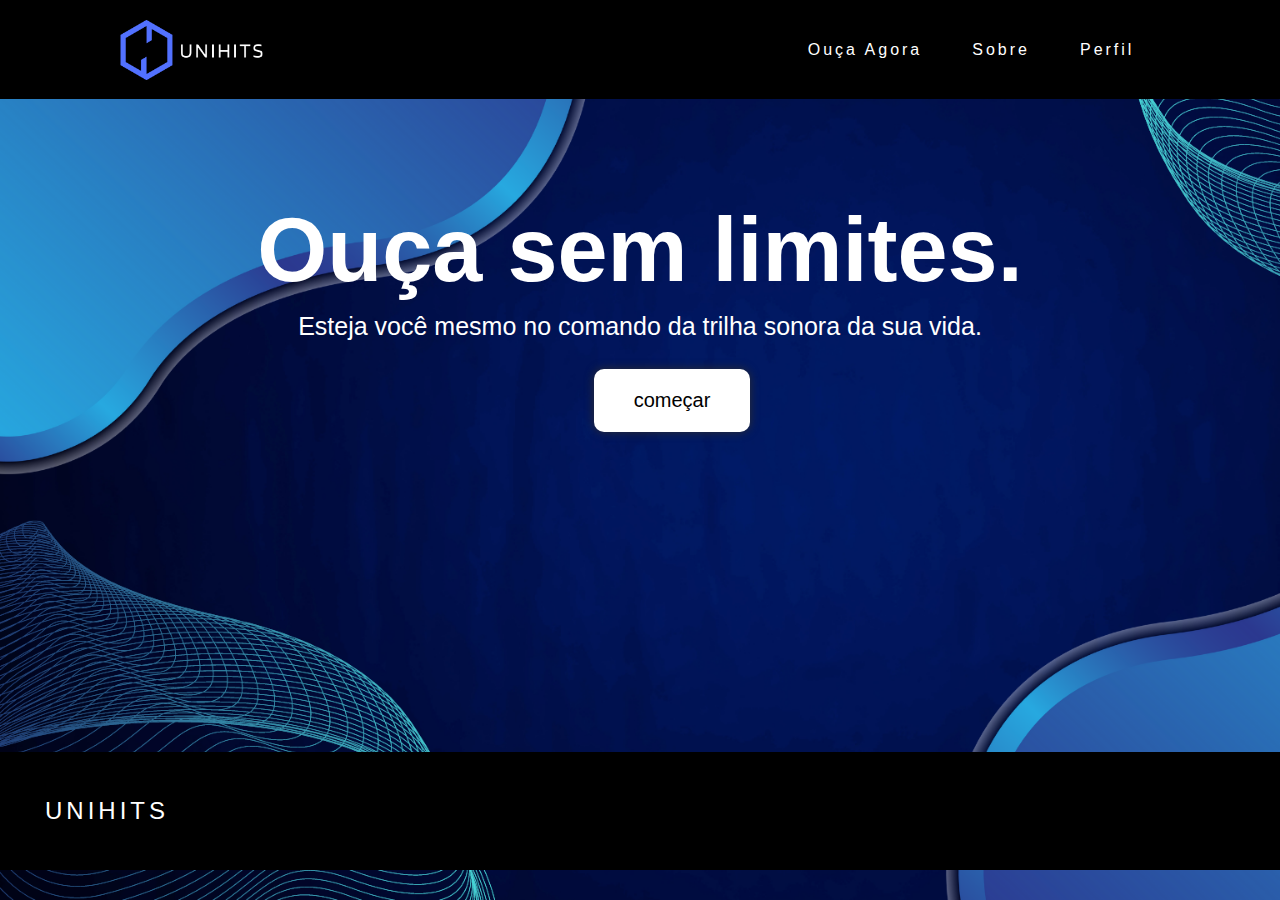
<file: index.html>
<!DOCTYPE html>
<html lang="pt-br">
    <head>
        <meta charset="utf-8">
        <title>UniHits</title>
        <link rel="stylesheet" href="css/index.css">
        <link rel="icon" href="images/logo2.png">
    </head>
    <body>
       <header>            
          <nav id="name">
        <img class="logoimg" width="150px" height="150px" src="images/UNIHITS (5).png">
            <a class="logo" href="index.html"></a>
             <ul class ="nav-list">
                <li> <a href=ouca.html>Ouça Agora</a></li>
                <li> <a href=sobre.html>Sobre</a></li>
                <li><a href=login.html>Perfil</a></li>
            </ul>
      </nav>
      </header>
          <div id="topo">
           <h1>Ouça sem limites.</h1>
           <p>Esteja você mesmo no comando da trilha sonora da sua vida.</p> <br>
           <div class="botao">
                  <button class="fonte-botao" <a href="ouca.html">começar</a></button>
            </div>
        </div>
               <div id="final">
                   <div id="logo-final">
                <a class="logo" href="index.html">UniHits</a>
               </div>
                  </div>
               </div>

    </body>
</html>
</file>
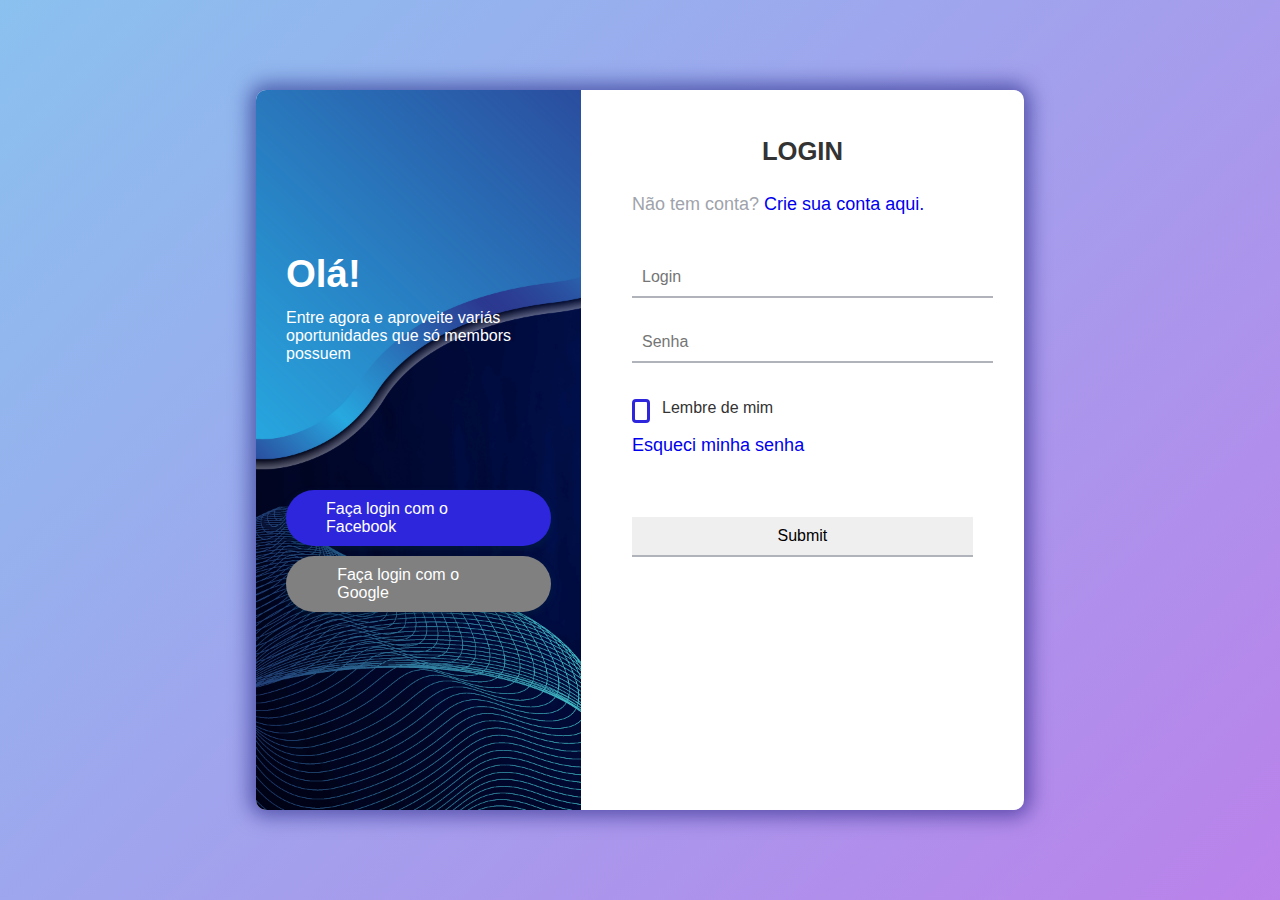
<file: login.html>
<!DOCTYPE html>
<html lang="pt-br">
<head>
  <meta charset="UTF-8">
  <meta http-equiv="X-UA-Compatible" content="IE=edge">
  <meta name="viewport" content="width=device-width, initial-scale=1.0">
  <link rel="stylesheet" href="css/style.css">
  <link rel="icon" href="images/logo2.png">
  <title>Login</title>
</head>
<body>
 <div class="box-form">
  <div class="left">
     <div class="overlay">
         <h1>Olá!</h1>
         <p>Entre agora e aproveite variás oportunidades que só membors possuem </p>
         <div class="button">
          <a href="#" class="Facebook">Faça login com o Facebook</a>
          <a href="#" class="Google">Faça  login com o Google</a>
         </div>
     </div>
  </div>
    <div class="right">
      <h5>LOGIN</h5>
      <p>Não tem conta? <a href="novaconta.html">Crie sua conta aqui.</a></p>
      <div class="input">
        <input type="text" placeholder="Login" id="login">
        <input type="password" placeholder="Senha" id="senha">
      </div>
      <br><br>
      <div class="remember-me">
        <label>
          <input type="checkbox" name="remember-me" checked >
          <span class="text-checkbox">Lembre de mim</span>
        </label>
        <p> <a href="#">Esqueci minha senha</a></p>
      </div>
      <br>
      <input class="submit" type="submit" onclick="logar(); return false">
    </div>
 </div>

 <script>

  function logar(){

      var login = document.getElementById('login').value;
      var senha = document.getElementById('senha').value;

      if(login == "admin" && senha == "admin"){
          alert('Sucesso');
          location.href = "index.html";
      }else{
          alert('Usuario ou senha incorretos');
      }

  }

</script>

</body>
</html>
</file>
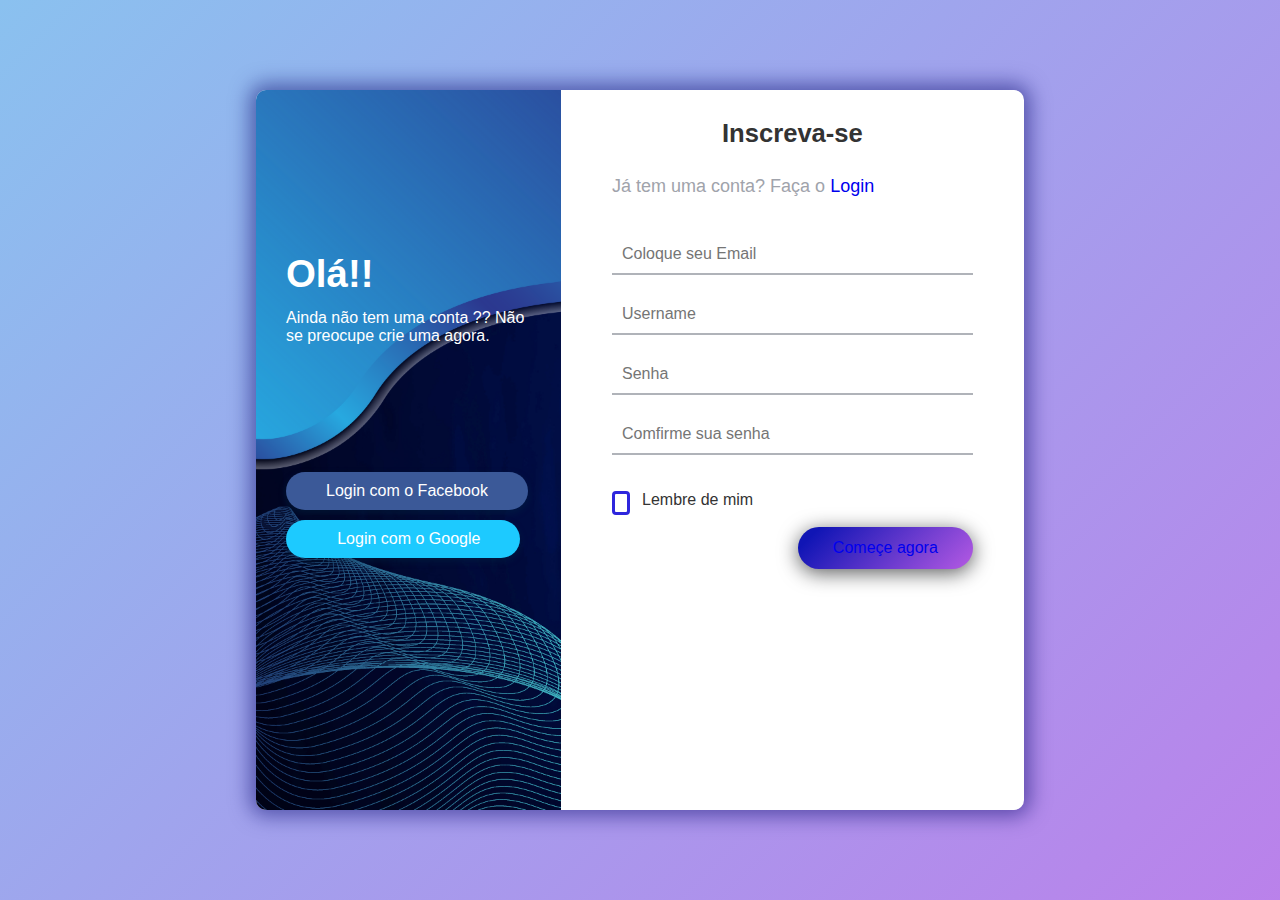
<file: novaconta.html>
<!DOCTYPE html>
<html lang="pt-br">
<head>
  <meta charset="UTF-8">
  <meta http-equiv="X-UA-Compatible" content="IE=edge">
  <meta name="viewport" content="width=device-width, initial-scale=1.0">
  <link rel="stylesheet" href="css/newconta.css">
  <title>Criar conta</title>
</head>
</head>
<body>
<!-- partial:index.partial.html -->
<div class="box-form">
	<div class="left">
		<div class="overlay">
		<h1>Olá!!</h1>
		<p>Ainda não tem uma conta ?? Não se preocupe 
      crie uma agora.
    </p>
		<div class="buttn">			
			<a href="#" class="facebook"><i class="fa fa-facebook" aria-hidden="true"></i> Login com o Facebook</a>
			<a href="#"><i class="fa fa-twitter" aria-hidden="true"></i> Login com o Google </a>
		</div>
		</div>
	</div>
	
	
		<div class="right">
		<h5>Inscreva-se</h5>
		<p>Já tem uma conta? Faça o  <a href="login.html">Login</a></p>
		<div class="inputs">
		    <input type="email" placeholder="Coloque seu Email">
			<input type="text" placeholder="Username">
			<br>
			<input type="password" placeholder="Senha">
			<input type="password" placeholder="Comfirme sua senha">
		</div>
			
			<br><br>
			
		<div class="remember-me--forget-password">
				<!-- Angular -->
	<label>
		<input type="checkbox" name="item" checked/>
		<span class="text-checkbox">Lembre de mim</span>
	</label>
			
		</div>
			
			<br>
			<button><a href="ouca.html">Começe agora</a></button>
	</div>
	
</div>
<!-- partial -->
  
</body>
</html>
</body>
</html>
</file>
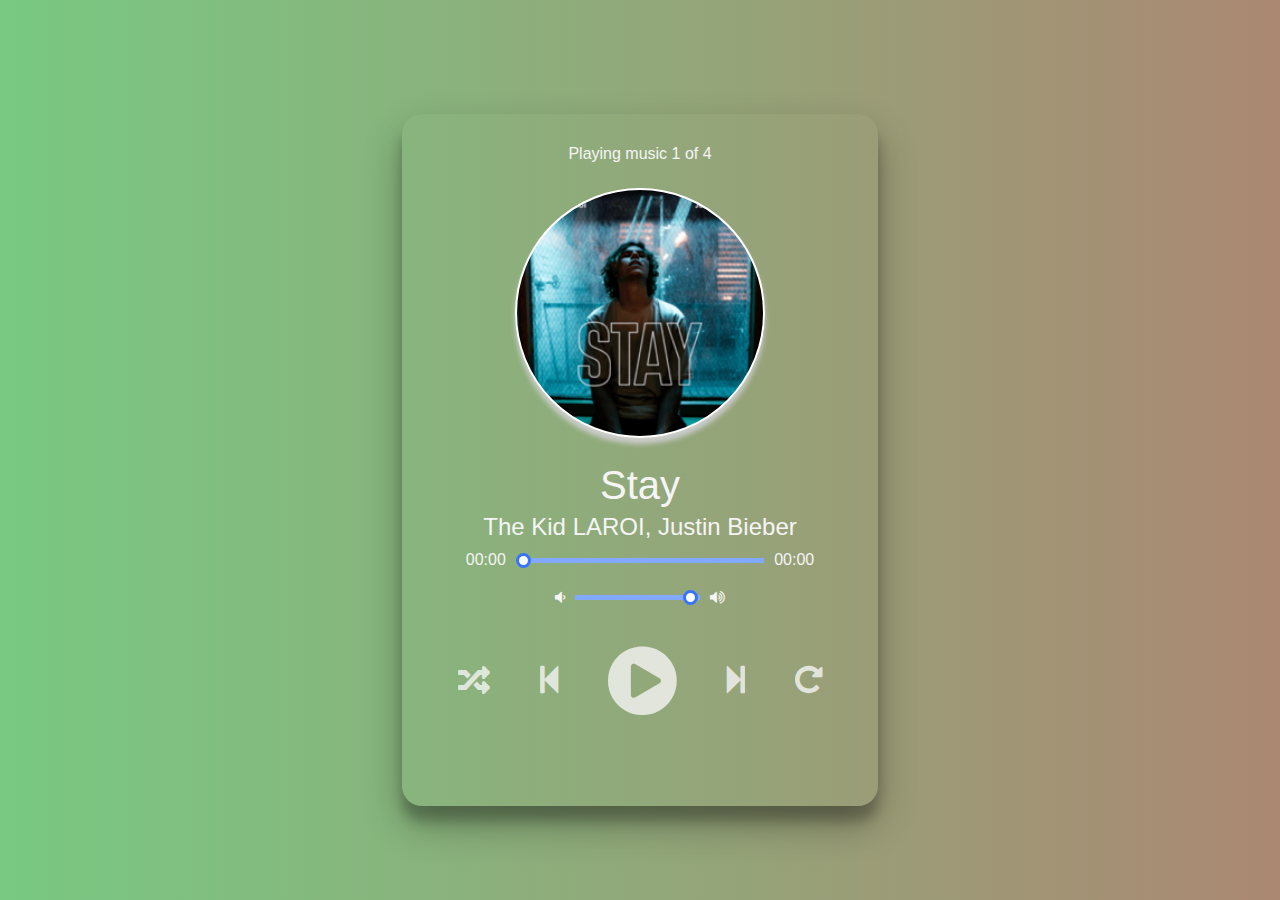
<file: ouca.html>
<!DOCTYPE html>
<html lang="pt-br">
<head>
    <meta charset="UTF-8">
    <meta http-equiv="X-UA-Compatible" content="IE=edge">
    <meta name="viewport" content="width=device-width, initial-scale=1.0">
    <title>Music Player</title>
    <link rel="icon" href="images/logo2.png">
    <link rel="stylesheet" href="css/ouca.css">
    <script src="js/script.js" defer></script>  
    <link rel="stylesheet" href="https://cdnjs.cloudflare.com/ajax/libs/font-awesome/5.13.0/css/all.min.css">
    <link rel="stylesheet" href="https://cdnjs.cloudflare.com/ajax/libs/font-awesome/4.7.0/css/font-awesome.min.css">
</head>
<body>
   <div class="player">
       <div class="wrapper">
           <div class="details">
               <div class="now-playing">PLAYING x OF y</div>
               <div class="track-art"></div>
               <div class="track-name">Track Name</div>
               <div class="track-artist">Track Artist</div>
           </div>

           <div class="slider_container">
               <div class="current-time">00:00</div>
                <input type="range" min="1" max="100" value="0" class="seek_slider" onchange="seekTo()">
                <div class="total-duration">00:00</div>
           </div>

           <div class="slider_container">
               <i class="fa fa-volume-down"></i>
                <input type="range" min="1" max="100" value="99" class="volume_slider" onchange="setVolume()">
                <i class="fa fa-volume-up"></i>
           </div>

           <div class="buttons">
               <div class="random-track" onclick="randomTrack()">
                   <i class="fas fa-random fa-2x" title="random"></i>
               </div>
               <div class="prev-track" onclick="prevTrack()">
                    <i class="fa fa-step-backward fa-2x"></i>
                </div>
                <div class="playpause-track" onclick="playpauseTrack()">
                    <i class="fa fa-play-circle fa-5x"></i>
                </div>
                <div class="next-track" onclick="nextTrack()">
                    <i class="fa fa-step-forward fa-2x"></i>
                </div>
                <div class="repeat-track" onclick="repeatTrack()">
                    <i class="fa fa-repeat fa-2x" title="repeat"></i>
                </div>
           </div>

            <div id="wave">
                <span class="stroke"></span>
                <span class="stroke"></span>
                <span class="stroke"></span>
                <span class="stroke"></span>
                <span class="stroke"></span>
                <span class="stroke"></span>
                <span class="stroke"></span>
            </div>  
       </div>
   </div>
</body>
</html>
</file>
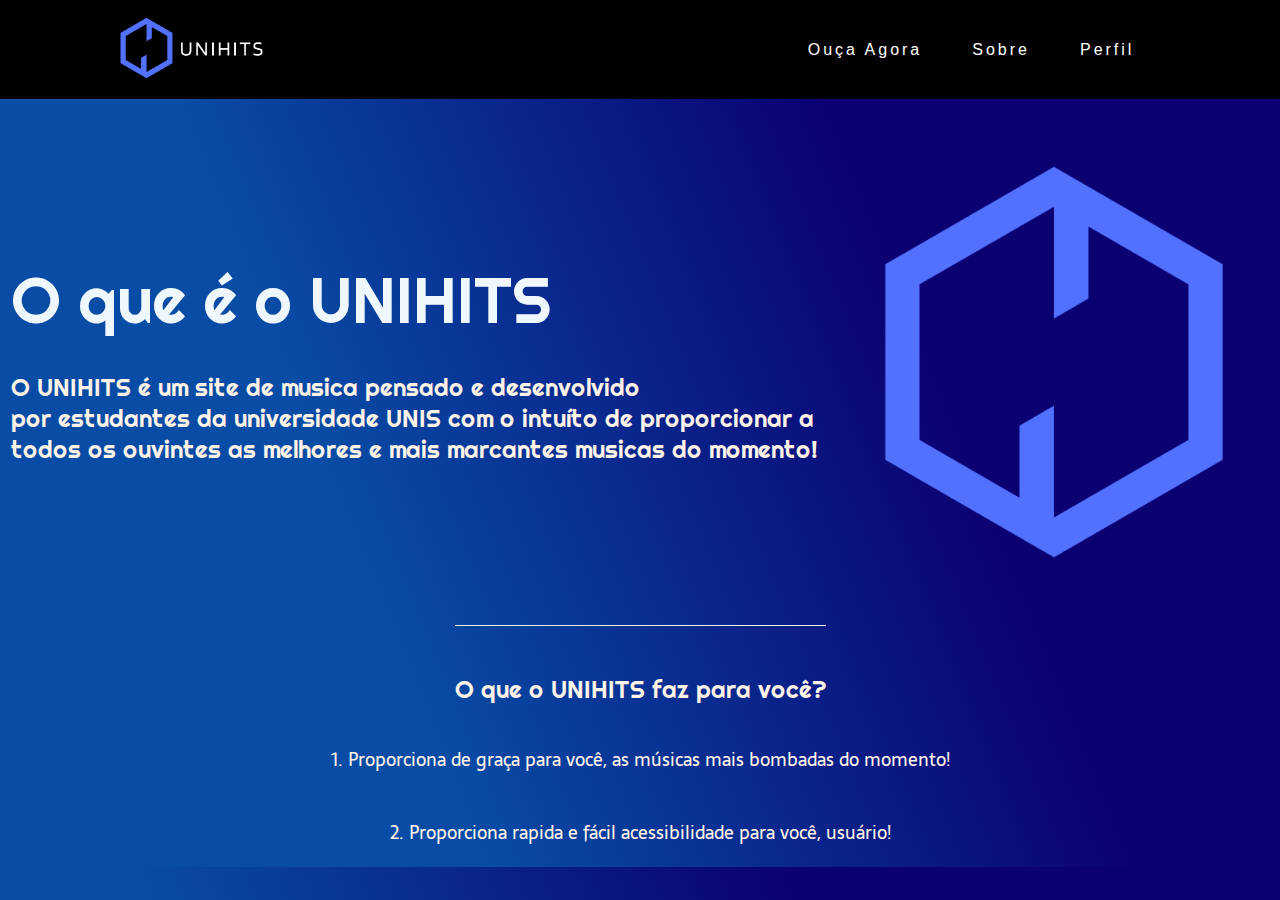
<file: sobre.html>
<!DOCTYPE html>
<html lang="pt-br">
<head>
    <meta charset="UTF-8">
    <meta http-equiv="X-UA-Compatible" content="IE=edge">
    <meta name="viewport" content="width=device-width, initial-scale=1.0">
    <link rel="stylesheet" href="css/sobre.css">
    <title>Sobre</title>
</head>
<body>
    <header>
        <nav id="name">
            <a href="index.html"> <img class="logoimg" width="150px" height="150px" src="images/UNIHITS (5).png"></a>
          <a class="logo" href="index.html"></a>
           <ul class ="nav-list">
              <li> <a href=ouca.html>Ouça Agora</a></li>
              <li> <a href=sobre.html>Sobre</a></li>
              <li><a href=login.html>Perfil</a></li>
          </ul>
    </nav>
    </header>
    <main class="conteudo">
        <section class="conteudo-principal">
            <div class="conteudo-principal-texto">
                <h1 class="conteudo-principal-texto-titulo"> O que é o UNIHITS</h1>
                <h2 class="conteudo-principal-texto-subtitulo">O UNIHITS é um site de musica pensado e desenvolvido
                    <br>por estudantes da universidade UNIS com o intuíto de proporcionar
                    a <br>todos os ouvintes as melhores e mais marcantes musicas do momento!</h2>
            </div>
            <img class="conteudo-principal-imagem" src="images/logo2.png" alt="Logo-de-fundo">
        </section>

        <section class="conteudo-secundario">
            <h3 class="conteudo-secundario-titulo">O que o UNIHITS faz para você?</h3>
            <p class="conteudo-secundario-subtitulo">1. Proporciona de <strong>graça</strong> para você, as músicas mais bombadas do momento!</p>
            <p class="conteudo-secundario-subtitulo">2. Proporciona <strong> rapida e fácil</strong> acessibilidade para você, usuário!</p>
        </section>
    </main>
</body>
</html>
</file>
<file: css/index.css>
* {
    margin: 0;
    padding: 0;
}
 a {
     color: #fff;
     text-decoration: none;
     transition: 0.3s;
 }
 a:hover {
     opacity: 10;
 }
 .logo {
     font-size: 24px;
     text-transform: uppercase;
     letter-spacing: 4px;
 }
 .logoimg {
     padding: 0;
     margin: 0;
 }
 #topo {
     text-align: center;
     padding-top: 100px;
     font-family: -apple-system, BlinkMacSystemFont, 'Segoe UI', Roboto, Oxygen, Ubuntu, Cantarell, 'Open Sans', 'Helvetica Neue', sans-serif;
     
 }
 nav {
     display: flex;
     justify-content: space-around;
     align-items: center;
     font-family: -apple-system, BlinkMacSystemFont, 'Segoe UI', Roboto, Oxygen, Ubuntu, Cantarell, 'Open Sans', 'Helvetica Neue', sans-serif;
     background: black;
     height: 11vh;
 }
  .nav-list {
      list-style: none;
      display: flex;
      padding: 30px;
  }
   .nav-list li {
       letter-spacing: 3px;
       margin-left: 50px;
       box-shadow: #363691;
       cursor: pointer;
  } 
  .nav-list li:last-child a  {
    padding: px;
    background-color: black;
  }
  .nav-list li a:hover{
      color: #363691;
  }
  
  h1 {
      color: #fff;
      font-size: 90px;
  }
  p {
      color: #fff;
      font-size: 25px;
      margin: 10px;
  }
  .botao {
      text-align: 0 ;
      margin-top: 0 ;
      padding-left: 5%;
  }
  button {
      background-color:#ffffff;
      padding: 20px 40px;
      font-size: 20px;
      border: none;
      border-radius: 10px;
      cursor: pointer;
      box-shadow: 0 0 10px 0 rgb(45, 45, 46);
      align-items: center;
  }

  .fonte-botao {
    color: #000000;
  }
  @keyframes anima{
      0%{
          transform: scale(1);
      }
    100%{
        transform: scale(1.05);
    }
  }

  button:hover {
      animation-name: anima;
      animation-duration: 0.5s;
      animation-timing-function: ease-in-out;
      animation-iteration-count: infinite;
      animation-direction: alternate;
      background-color: #351474;
      color: #ffffff;
      transition: 00.3s;
  }
   h2{
       text-align: center;
       font-size: 50px;
       margin: 15px;
       font-family: -apple-system, BlinkMacSystemFont, 'Segoe UI', Roboto,
        Oxygen, Ubuntu, Cantarell, 'Open Sans', 'Helvetica Neue', sans-serif;
   }
   .reason {
    list-style: none;
    display: flex;
    padding: 30px;
    margin: 0px;
    text-align: center;
   }
   .reason li {
       font-size: 20px;
       margin: 40px;
      letter-spacing: 3px;
      text-align: center;
      margin-left: 200px;
      padding: 0px;
      font-family: -apple-system, BlinkMacSystemFont, 'Segoe UI', Roboto,
       Oxygen, Ubuntu, Cantarell, 'Open Sans', 'Helvetica Neue', sans-serif;
   } 
   #final {
       background-color: #000000;
       text-transform: uppercase;
       padding: 40px;
       margin-top: 320px;
       font-family: -apple-system, BlinkMacSystemFont, 'Segoe UI', Roboto, 
       Oxygen, Ubuntu, Cantarell, 'Open Sans', 'Helvetica Neue', sans-serif;
       height: -5px;
       text-align:justify;
   } 
   #logo-final{
       color: #fff;
       font-size: 4px;
       margin: 5px;
       background-color: black;
   }
   body {
       height: 100vh;
       background-image : url('../images/6.png');
       background-size: cover;
   }

   ::-webkit-scrollbar {
    width: 12px;
   }

   ::-webkit-scrollbar-thumb {
       background: #23232e;
       border-radius: 6px;
    }

    ::-webkit-scrollbar-thumb:hover {
        background: #363691;
    }
</file>
<file: css/style.css>
body {
    background-image: linear-gradient(135deg, #8ac1ef, #ca6ce9, #8ac1ee, #e93356);
	animation:gradient 10s ease infinite;
	background-size: 400% 400%;
    font-family: "Open Sans", sans-serif;
    color: #333333;
}

@keyframes gradient{
	0%{
		background-position:0% 50%;
	}
	50%{
		background-position:100% 50%;
	}
	100%{
		background-position:0% 50%;
	}
}


.box-form {
    margin: 10vh auto;
    width: 60vw;
    background: #FFFFFF;
    border-radius: 10px;
    overflow: hidden;
    display: flex;
    flex: 1 1 100%;
    align-items: stretch;
    justify-content: space-between;
    box-shadow: 0 0 20px 6px #090b6f85;
    height: 80vh;
}
a{
	text-decoration:none;
}

@media (max-width: 980px) {
  .box-form {
    flex-flow: wrap;
    text-align: center;
    align-content: center;
    align-items: center;
	height: auto;
  }
}

.box-form div {
  height: auto;
}


.box-form .left {
    color: #FFFFFF;
    background-size: cover;
    background-repeat: no-repeat;
       background-image : url('../images/6.png');
    overflow: hidden;
}
.box-form .left .overlay {
  padding: 30px;
  width: 100%;
  height: 100%;
  overflow: hidden;
  box-sizing: border-box;
}
.box-form .left .overlay h1 {
  font-size: 3vmax;
  line-height: 1;
  font-weight: 900;
  margin-top: 15vh;
  margin-bottom: 0vh;
}
.box-form .left .overlay .button  {
  margin-top: 13vh;
 
}
.box-form .left .overlay .button a {
    background: #2e26dd;
    color: #FFFFFF;
    margin-top: 10px;
    padding: 10px 40px;
    border-radius: 100px;
    display: inline-block;
    box-shadow: 0 3px 6px 1px #042d4657;
}

.box-form .left .overlay .button a:last-child {
    background: gray;
    margin-left: 0vw;
	padding-left: 4vw;
}

.box-form .right {
    padding-left: 4vw;
    overflow: hidden;
    width: 50vw;
    height: 100vh;
    padding-right: 4vw;
    padding-top: 2vh;
}
@media (max-width: 980px) {
  .box-form .right {
    width: 50vw;
	height: 50vh;
  }
}

.box-form .right h5 {
    font-size: 2vmax;
    line-height: 0;
	text-align: center;
}
.box-form .right p {
    font-size: 2vh;
    color:#a0a3ab;
}
.box-form .right .inputs {
  overflow: hidden;
}
.box-form .right input {
  width: 100%;
  padding: 10px;
  margin-top: 25px;
  font-size: 16px;
  border: none;
  outline: none;
  border-bottom: 2px solid #B0B3B9;
}
.box-form .right .remember-me--forget-password {
  display: flex;
  justify-content: space-between;
  align-items: center;
}
.box-form .right .remember-me--forget-password input {
  margin: 0;
  margin-right: 7px;
  width: auto;
}
label {
  display: block;
  position: relative;
  margin-left: 30px;
}

label::before {
    content: ' \f00c';
    position: absolute;
    font-family: FontAwesome;
    background: transparent;
    border: 3px solid #2e26dd;
    border-radius: 4px;
    color: transparent;
    left: -30px;
    transition: all 0.2s linear;
}
label:hover::before {
    font-family: FontAwesome;
    content: ' \f00c';
    color: #fff;
    cursor: pointer;
    background: #8534dd;
}
label span.text-checkbox {
  display: inline-block;
  height: auto;
  position: relative;
  cursor: pointer;
  transition: all 0.9s linear;
}

label input[type="checkbox"] {
  display: none;
}
.box-form .right button {
    float: right;
    color: #fff;
    font-size: 16px;
    padding: 12px 35px;
    border-radius: 50px;
    display: inline-block;
    border: 0;
    outline: 0;
    box-shadow: 0px 4px 20px 0px #050608a6;
}
</file>
<file: css/newconta.css>
body {
  background-image: linear-gradient(135deg, #8ac1ef, #ca6ce9, #8ac1ee, #e93356);
animation: gradient 10s ease infinite;
background-size: 400% 400%;
 
  font-family: "Open Sans", sans-serif;
  color: #333333;
}
@keyframes gradient {
  0% {
      background-position: 0% 50%;
  }
  50% {
      background-position: 100% 50%;
  }
  100% {
      background-position: 0% 50%;
  }
}
.box-form {
  margin: 10vh auto;
  width: 60vw;
  background: #FFFFFF;
  border-radius: 10px;
  overflow: hidden;
  display: flex;
  flex: 1 1 100%;
  align-items: stretch;
  justify-content: space-between;
  box-shadow: 0 0 20px 6px #090b6f85;
  height: 80vh;
}
a{
text-decoration:none;
}

@media (max-width: 980px) {
.box-form {
  flex-flow: wrap;
  text-align: center;
  align-content: center;
  align-items: center;
height: auto;
}
}

.box-form div {
height: auto;
}


.box-form .left {
  color: #FFFFFF;
  background-size: cover;
  background-repeat: no-repeat;
   background-image : url('../images/6.png');
  overflow: hidden;
}
.box-form .left .overlay {
padding: 30px;
width: 100%;
height: 100%;
overflow: hidden;
box-sizing: border-box;
}
.box-form .left .overlay h1 {
font-size: 3vmax;
line-height: 1;
font-weight: 900;
margin-top: 15vh;
margin-bottom: 0vh;
}
.box-form .left .overlay .buttn  {
margin-top: 13vh;

}
.box-form .left .overlay .buttn a {
  background: #3b5998;
  color: #FFFFFF;
  margin-top: 10px;
  padding: 10px 40px;
  border-radius: 100px;
  display: inline-block;
  box-shadow: 0 3px 6px 1px #042d4657;
}

.box-form .left .overlay .buttn a:last-child {
  background: #1dcaff;
  margin-left: 0vw;
padding-left: 4vw;
}

.box-form .right {
  padding-left: 4vw;
  overflow: hidden;
  width: 50vw;
  height: 100vh;
  padding-right: 4vw;
  padding-top: 0vh;
}
@media (max-width: 980px) {
.box-form .right {
  width: 50vw;
height: 50vh;
}
}

.box-form .right h5 {
  font-size: 2vmax;
  line-height: 0;
text-align: center;
}
.box-form .right p {
  font-size: 2vh;
  color:#a0a3ab;
}
.box-form .right .inputs {
overflow: hidden;
}
.box-form .right input {
width: 100%;
padding: 10px;
margin-top: 20px;
font-size: 16px;
border: none;
outline: none;
border-bottom: 2px solid #B0B3B9;
}
.box-form .right .remember-me--forget-password {
display: flex;
justify-content: space-between;
align-items: center;

}
.box-form .right .remember-me--forget-password input {
margin: 0;
margin-right: 7px;
width: auto;
}
label {
display: block;
position: relative;
margin-left: 30px;
}

label::before {
  content: ' \f00c';
  position: absolute;
  font-family: FontAwesome;
  background: transparent;
  border: 3px solid #2e26dd;
  border-radius: 4px;
  color: transparent;
  left: -30px;
  transition: all 0.2s linear;
}
label:hover::before {
  font-family: FontAwesome;
  content: ' \f00c';
  color: #fff;
  cursor: pointer;
  background: #8534dd;
}
label span.text-checkbox {
display: inline-block;
height: auto;
position: relative;
cursor: pointer;
transition: all 0.9s linear;
}

label input[type="checkbox"] {
display: none;
}
.box-form .right button {
  float: right;
  color: #fff;
  font-size: 16px;
  padding: 12px 35px;
  border-radius: 50px;
  display: inline-block;
  border: 0;
  outline: 0;
  box-shadow: 0px 4px 20px 0px #050608a6;
  background-image: linear-gradient(135deg, #1015b5 10%, #b55ae3 100%);
}
</file>
<file: css/ouca.css>
* {
    margin: 0;
    padding: 0;
    box-sizing: border-box;
    text-decoration: none;
}

a {
    color: #fff;
    text-decoration: none;
    transition: 0.3s;
}
a:hover {
    opacity: 10;
}
.logo {
    font-size: 24px;
    text-transform: uppercase;
    letter-spacing: 4px;
}
.logoimg {
    padding: 0;
    margin: 0;
}
#topo {
    text-align: center;
    padding-top: 100px;
    font-family: -apple-system, BlinkMacSystemFont, 'Segoe UI', Roboto, Oxygen, Ubuntu, Cantarell, 'Open Sans', 'Helvetica Neue', sans-serif;
    
}
nav {
    display: flex;
    justify-content: space-around;
    align-items: center;
    font-family: -apple-system, BlinkMacSystemFont, 'Segoe UI', Roboto, Oxygen, Ubuntu, Cantarell, 'Open Sans', 'Helvetica Neue', sans-serif;
    background: black;
    height: 11vh;
}
 .nav-list {
     list-style: none;
     display: flex;
     padding: 30px;
 }
  .nav-list li {
      letter-spacing: 3px;
      margin-left: 50px;
      box-shadow: #363691;
      cursor: pointer;
 } 
 .nav-list li:last-child a  {
   padding: px;
   background-color: black;
 }
 .nav-list li a:hover{
     color: #363691;
 }

body{
    font-family: Arial, Helvetica, sans-serif;
    color: whitesmoke;
}

.player{
    margin-top: 100px;
    height: 80vh;
    display: flex;
    align-items: center;
    flex-direction: column;
    justify-content: center;
}
.wrapper{
    max-width: fit-content;
    border: 1px solid transparent;
    padding: 30px;
    border-radius: 20px;
    box-shadow: rgba(0, 0, 0, 0.3) 0px 19px 38px, rgba(0, 0, 0, 0.22) 0px 15px 12px;
}
.details{
    display: flex;
    align-items: center;
    flex-direction: column;
    justify-content: center;
}
.track-art{
    margin: 25px;
    height: 250px;
    width: 250px;
    border: 2px solid #fff;
    background-size: cover;
    background-position: center;
    border-radius: 50%;
    -moz-box-shadow: 0px 6px 5px #ccc;
    -webkit-box-shadow:0px 6px 5px #ccc;
    box-shadow: 0px 6px 5px #ccc;
    -moz-border-radius:190px;
    -webkit-border-radius:190px;
    border-radius: 190px;
}
.now-playing{
    font-size: 1rem;
}
.track-name{
    font-size: 2.5rem;
}
.track-artist{
    margin-top: 5px;
    font-size: 1.5rem;
}
.buttons{
    display: flex;
    flex-direction: row;
    align-items: center;
    margin-bottom: 30px;
}
.active{
    color: black;
}
.repeat-track,
.random-track,
.playpause-track,
.prev-track,
.next-track{
    padding: 25px;
    opacity: 0.8;
    transition: opacity .2s;
}
.repeat-track:hover,
.random-track:hover,
.playpause-track:hover,
.prev-track:hover,
.next-track:hover{
    opacity: 1.0;
}
.slider_container{
    display: flex;
    justify-content: center;
    align-items: center;
}
.seek_slider,
.volume_slider{
    -webkit-appearance: none;
    -moz-appearance: none;
    appearance: none;
    height: 5px;
    background: #83a9ff;
    -webkit-transition: .2s;
    transition: opacity .2s;
}
.seek_slider::-webkit-slider-thumb,
.volume_slider::-webkit-slider-thumb{
    -webkit-appearance: none;
    -moz-appearance: none;
    appearance: none;
    width: 15px;
    height: 15px;
    background: white;
    border: 3px solid #3774ff;
    cursor: pointer;
    border-radius: 100%;
}
.seek_slider:hover,
.volume_slider:hover{
    opacity: 1.0;
}
.seek_slider{
    width: 60%;
}
.volume_slider{
    width: 30%;
}
.current-time,
.total-duration{
    padding: 10px;
}
i.fa-volume-down,
i.fa-volume-up{
    padding: 10px;
}
i,
i.fa-play-circle,
i.fa-pause-circle,
i.fa-step-forward,
i.fa-step-backward{
    cursor: pointer;
}
.randomActive{
    color: black;
}
.rotate{
    animation: rotation 8s infinite linear;
}
@keyframes rotation{
    from{
        transform: rotate(0deg);
    }
    to{
        transform: rotate(359deg);
    }
}
.loader{
    height: 70px;
    display: flex;
    justify-content: center;
    align-items: center;
}
.loader .stroke{
    background: #f1f1f1;
    height: 150%;
    width: 10px;
    border-radius: 50px;
    margin: 0px 5px;
    animation: animate 1.4s linear infinite;
}
@keyframes animate{
    50%{
        height: 20%;
        background: #4286f4;
    }
    100%{
        height: 100%;
    }
}
.stroke:nth-child(1){
    animation-delay: 0s;
}
.stroke:nth-child(2){
    animation-delay: 0.3s;
}
.stroke:nth-child(3){
    animation-delay: 0.6s;
}
.stroke:nth-child(4){
    animation-delay: 0.9s;
}
.stroke:nth-child(5){
    animation-delay: 0.6s;
}
.stroke:nth-child(6){
    animation-delay: 0.3s;
}
.stroke:nth-child(7){
    animation-delay: 0s;
}
</file>
<file: css/sobre.css>
@import url('https://fonts.googleapis.com/css2?family=Righteous&family=Sarala&display=swap');
* {
    margin: 0;
    padding: 0;
    box-sizing: border-box;
    text-decoration: none;
}

a {
    color: #fff;
    text-decoration: none;
    transition: 0.3s;
}
a:hover {
    opacity: 10;
}
.logo {
    font-size: 24px;
    text-transform: uppercase;
    letter-spacing: 4px;
}
.logoimg {
    padding: 0;
    margin: 0;
}
#topo {
    text-align: center;
    padding-top: 100px;
    font-family: -apple-system, BlinkMacSystemFont, 'Segoe UI', Roboto, Oxygen, Ubuntu, Cantarell, 'Open Sans', 'Helvetica Neue', sans-serif;
    
}
nav {
    display: flex;
    justify-content: space-around;
    align-items: center;
    font-family: -apple-system, BlinkMacSystemFont, 'Segoe UI', Roboto, Oxygen, Ubuntu, Cantarell, 'Open Sans', 'Helvetica Neue', sans-serif;
    background: black;
    height: 11vh;
}
 .nav-list {
     list-style: none;
     display: flex;
     padding: 30px;
 }
  .nav-list li {
      letter-spacing: 3px;
      margin-left: 50px;
      box-shadow: #363691;
      cursor: pointer;
 } 
 .nav-list li:last-child a  {
   padding: px;
   background-color: black;
 }
 .nav-list li a:hover{
     color: #363691;
 }

body {
    font-size: 100%;
    background: linear-gradient(68.00deg, #084ca5 30.00%, #0b0072 70.00%);
}

.conteudo-principal {
    margin-top: 48px;
    display: flex;
    flex-direction: row;
    align-items: center;
    justify-content: space-around;
}

.conteudo-principal-texto {
    display: flex;
    flex-direction: column;
    gap: 32px;
}

.conteudo-principal-texto-titulo {
    font-family: 'Righteous', cursive;
    font-weight: 400;
    font-size: 64px;
    color: aliceblue;
}

.conteudo-principal-texto-subtitulo {
font-family: 'Righteous', cursive; 
    font-weight: 400;
    font-size: 24px;
    color: #FFF2E7;
}

.conteudo-principal-imagem {
    height: 430px;
}

.conteudo-secundario {
    display: flex;
    flex-direction: column;
    align-items: center;
    gap: 24px;
    margin-top: 48px;
}

.conteudo-secundario-titulo {
    border-top: 0.4px solid #FFF2E7;
    padding-top: 48px;
    font-family: 'Righteous', cursive;
    font-size: 24px;
    font-weight: 400;
    color: #FFF2E7;
    margin-bottom: 16px;
}

.conteudo-secundario-subtitulo {
    font-family: 'Sarala', sans-serif;
    font-weight: 300;
    font-size: 18px;
    color: #FFF2E7;
    margin-bottom: 20px;
}
</file>
